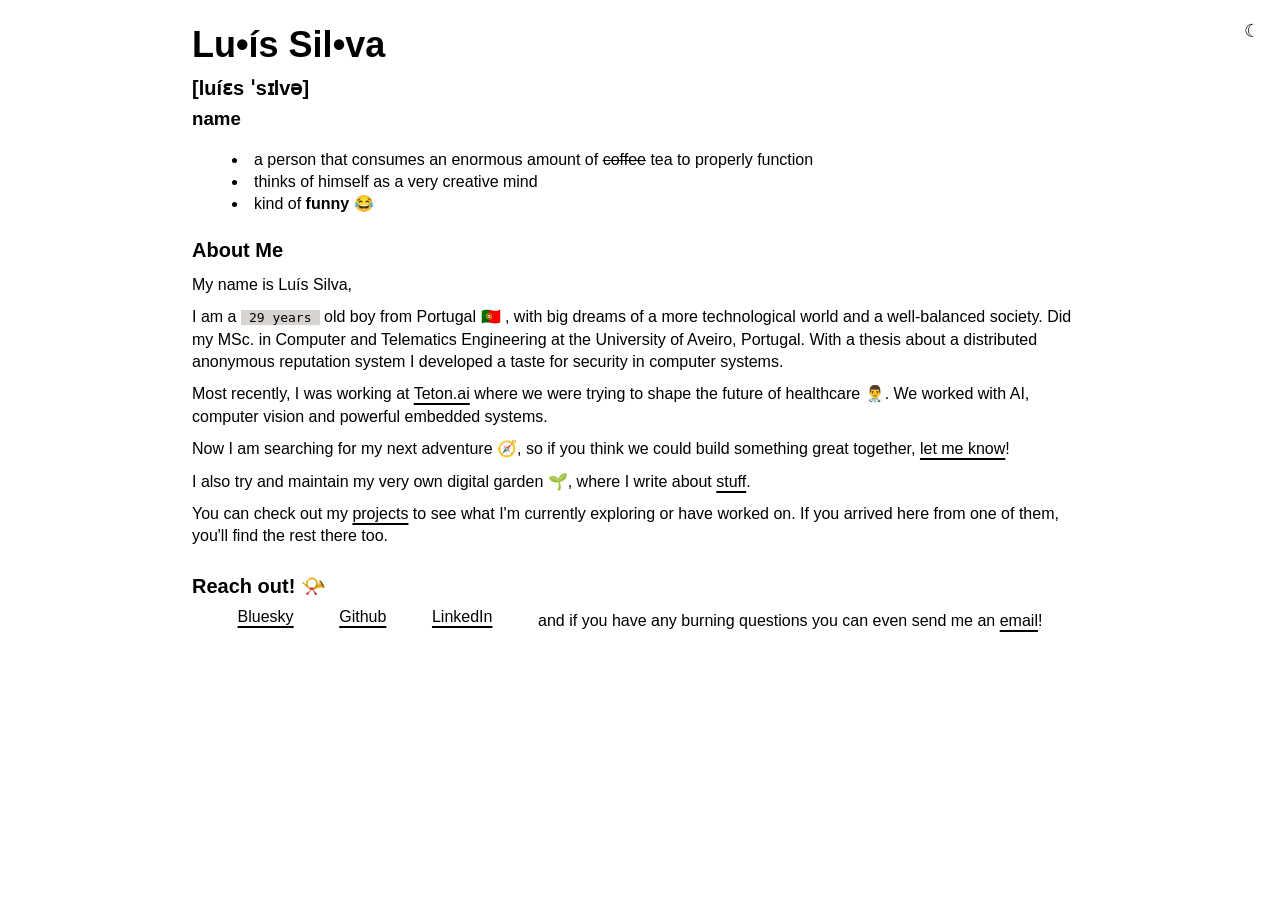
<file: src/index.html>
<!doctype html>
<html lang="en">
    <head>
        <meta charset="UTF-8" />
        <meta name="viewport" content="width=device-width, initial-scale=1.0" />
        <meta name="color-scheme" content="light dark" />
        <title>Luís Silva - About</title>
        <link rel="icon" type="image/x-icon" href="favicon/favicon.ico" />
        <link
            rel="icon"
            type="image/png"
            sizes="32x32"
            href="favicon/favicon-32x32.png"
        />
        <link
            rel="icon"
            type="image/png"
            sizes="16x16"
            href="favicon/favicon-16x16.png"
        />
        <link rel="stylesheet" href="style.css" />
        <script>
            const t = localStorage.getItem("theme");
            if (t) document.documentElement.setAttribute("data-theme", t);
        </script>
    </head>
    <body>
        <div class="crosshair-h" id="crosshair-h"></div>
        <div class="crosshair-v" id="crosshair-v"></div>
        <button class="theme-toggle" id="theme-toggle" aria-label="Toggle theme"></button>
        <div>
            <h1 class="title-4xl">Lu•ís Sil•va</h1>
            <h2 class="title-xl">[luíɛs ˈsɪlvə]</h2>
            <h3>name</h3>
            <ol class="list-disc">
                <li>
                    a person that consumes an enormous amount of
                    <s>coffee</s> tea to properly function
                </li>
                <li>thinks of himself as a very creative mind</li>
                <li>kind of <strong id="compliment">funny 😂</strong></li>
            </ol>
        </div>

        <div class="section">
            <h2 class="title-xl">About Me</h2>
            <p>My name is Luís Silva,</p>
            <p>
                I am a <span class="age-badge" id="age">28 years</span> old boy
                from Portugal 🇵🇹 , with big dreams of a more technological world
                and a well-balanced society. Did my MSc. in Computer and
                Telematics Engineering at the University of Aveiro, Portugal.
                With a thesis about a distributed anonymous reputation system I
                developed a taste for security in computer systems.
            </p>
            <p>
                Most recently, I was working at
                <a class="link" href="https://www.teton.ai/">Teton.ai</a> where
                we were trying to shape the future of healthcare 👨‍⚕️. We worked
                with AI, computer vision and powerful embedded systems.
            </p>

            <p>
                Now I am searching for my next adventure 🧭, so if you think
                we could build something great together,
                <a class="link" href="mailto:luiscomsnofim@gmail.com"
                    >let me know</a
                >!
            </p>

            <p>
                I also try and maintain my very own digital garden 🌱, where I
                write about
                <a class="link" href="https://garden.luissilva.eu/">stuff</a>.
            </p>

            <p>
                You can check out my <a class="link" href="projects.html">projects</a>
                to see what I'm currently exploring or have worked on. If you
                arrived here from one of them, you'll find the rest there too.
            </p>
        </div>

        <div class="section">
            <h2 class="title-xl">Reach out! 📯</h2>
            <div class="links-container">
                <a
                    class="link link-blue"
                    href="https://bsky.app/profile/luissilva.eu"
                    >Bluesky</a
                >
                <a class="link link-blue" href="https://github.com/LudeeD"
                    >Github</a
                >
                <a
                    class="link link-blue"
                    href="https://www.linkedin.com/in/lu%C3%ADscomsnofim/"
                    >LinkedIn</a
                >
                <p>
                    and if you have any burning questions you can even send me
                    an
                    <a
                        class="link link-blue"
                        href="mailto:luiscomsnofim@gmail.com"
                        >email</a
                    >!
                </p>
            </div>
        </div>

        <script>
            const toggle = document.getElementById("theme-toggle");

            function isDark() {
                const theme = document.documentElement.getAttribute("data-theme");
                if (theme === "dark") return true;
                if (theme === "light") return false;
                return window.matchMedia("(prefers-color-scheme: dark)").matches;
            }

            function updateToggle() {
                toggle.textContent = isDark() ? "☀" : "☾";
            }

            toggle.addEventListener("click", () => {
                const next = isDark() ? "light" : "dark";
                document.documentElement.setAttribute("data-theme", next);
                localStorage.setItem("theme", next);
                updateToggle();
            });

            updateToggle();
        </script>

        <script>
            const ch = document.getElementById("crosshair-h");
            const cv = document.getElementById("crosshair-v");

            document.addEventListener("mousemove", (e) => {
                ch.style.top = e.clientY + "px";
                cv.style.left = e.clientX + "px";
                ch.style.setProperty("--x", e.clientX + "px");
                cv.style.setProperty("--y", e.clientY + "px");
                ch.style.visibility = "visible";
                cv.style.visibility = "visible";
            });
        </script>

        <script>
            // Compliments rotation
            const compliments = [
                "funny 😂",
                "interesting 🤔",
                "awesome 😎",
                "lazy 🥱",
                "nice 👍",
                "a GIT lover 🤓",
            ];

            let currentCompliment = 0;
            const complimentElement = document.getElementById("compliment");

            // Age calculation
            function getAge() {
                const currDate = new Date();
                const birthDate = new Date(1996, 11, 19); // Month is 0-indexed in JS
                const secDiff = (currDate - birthDate) / 1000;
                const years = Math.floor(secDiff / 31536000);
                return years;
            }

            // Update age
            document.getElementById("age").textContent = `${getAge()} years`;

            // Rotate compliments every 5 seconds
            setInterval(() => {
                currentCompliment =
                    (currentCompliment + 1) % compliments.length;
                complimentElement.textContent = compliments[currentCompliment];
            }, 5000);
        </script>
    </body>
</html>
</file>
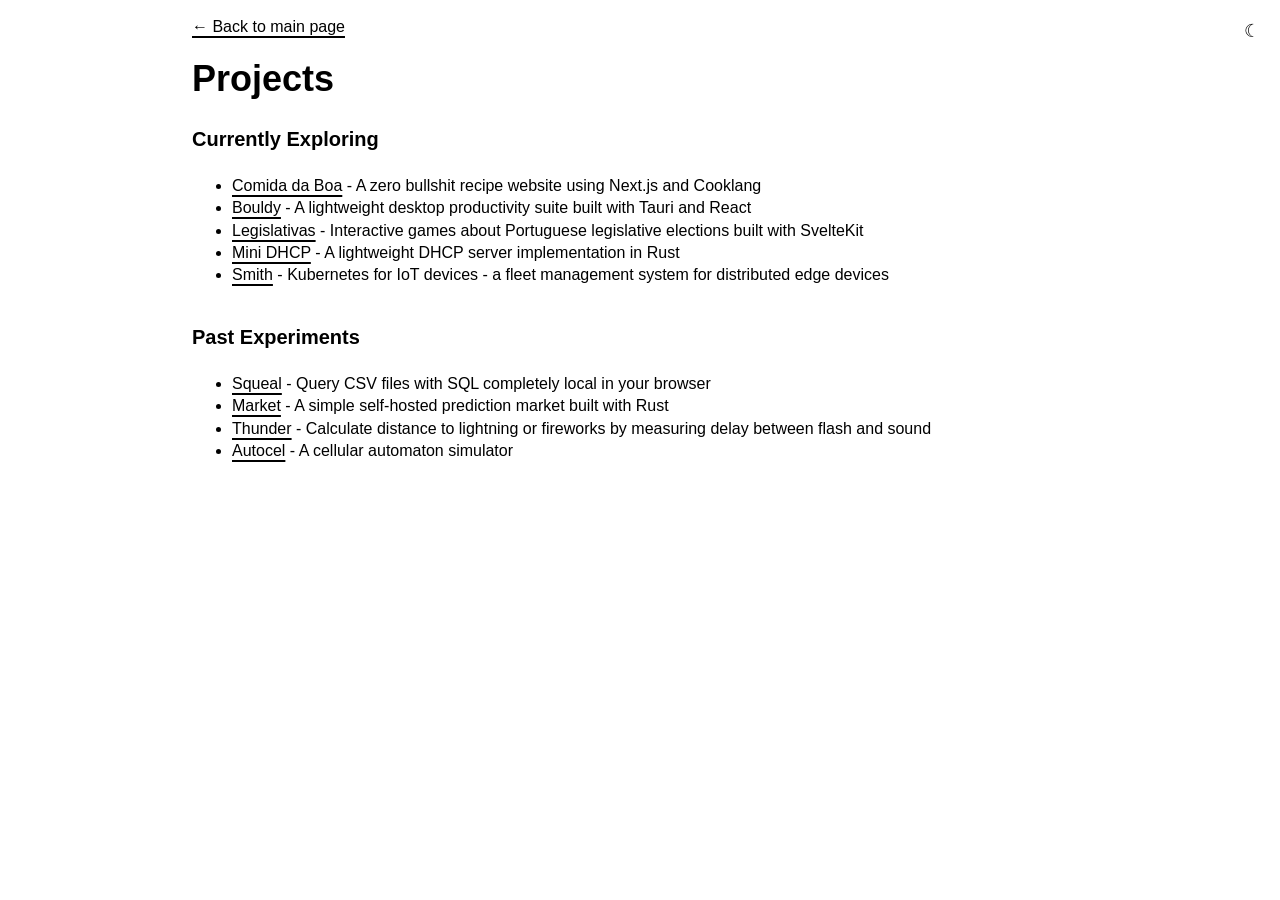
<file: src/projects.html>
<!doctype html>
<html lang="en">
    <head>
        <meta charset="UTF-8" />
        <meta name="viewport" content="width=device-width, initial-scale=1.0" />
        <meta name="color-scheme" content="light dark" />
        <title>Projects - Luís Silva</title>
        <link rel="icon" type="image/x-icon" href="favicon/favicon.ico" />
        <link
            rel="icon"
            type="image/png"
            sizes="32x32"
            href="favicon/favicon-32x32.png"
        />
        <link
            rel="icon"
            type="image/png"
            sizes="16x16"
            href="favicon/favicon-16x16.png"
        />
        <link rel="stylesheet" href="style.css" />
        <script>
            const t = localStorage.getItem("theme");
            if (t) document.documentElement.setAttribute("data-theme", t);
        </script>
    </head>
    <body>
        <div class="crosshair-h" id="crosshair-h"></div>
        <div class="crosshair-v" id="crosshair-v"></div>
        <button class="theme-toggle" id="theme-toggle" aria-label="Toggle theme"></button>

        <div class="back-link">
            <a class="link" href="index.html">← Back to main page</a>
        </div>

        <div>
            <h1 class="title-4xl">Projects</h1>
        </div>

        <div class="section">
            <h2 class="title-xl">Currently Exploring</h2>
            <ul>
                <li>
                    <a class="link" href="https://comidadaboa.com"
                        >Comida da Boa</a
                    >
                    - A zero bullshit recipe website using Next.js and Cooklang
                </li>
                <li>
                    <a class="link" href="https://ludeed.github.io/bouldy/"
                        >Bouldy</a
                    >
                    - A lightweight desktop productivity suite built with Tauri
                    and React
                </li>
                <li>
                    <a class="link" href="https://legislativas.luissilva.eu/"
                        >Legislativas</a
                    >
                    - Interactive games about Portuguese legislative elections
                    built with SvelteKit
                </li>
                <li>
                    <a class="link" href="https://github.com/LudeeD/mini-dhcp"
                        >Mini DHCP</a
                    >
                    - A lightweight DHCP server implementation in Rust
                </li>
                <li>
                    <a class="link" href="https://github.com/Teton-ai/smith"
                        >Smith</a
                    >
                    - Kubernetes for IoT devices - a fleet management system for
                    distributed edge devices
                </li>
            </ul>
        </div>

        <div class="section">
            <h2 class="title-xl">Past Experiments</h2>
            <ul>
                <li>
                    <a class="link" href="https://ludeed.github.io/squeal/"
                        >Squeal</a
                    >
                    - Query CSV files with SQL completely local in your browser
                </li>
                <li>
                    <a class="link" href="https://github.com/LudeeD/market"
                        >Market</a
                    >
                    - A simple self-hosted prediction market built with Rust
                </li>
                <li>
                    <a class="link" href="https://thunder.luissilva.eu/"
                        >Thunder</a
                    >
                    - Calculate distance to lightning or fireworks by measuring
                    delay between flash and sound
                </li>
                <li>
                    <a class="link" href="https://autocel.luissilva.eu/"
                        >Autocel</a
                    >
                    - A cellular automaton simulator
                </li>
            </ul>
        </div>
        <script>
            const toggle = document.getElementById("theme-toggle");

            function isDark() {
                const theme = document.documentElement.getAttribute("data-theme");
                if (theme === "dark") return true;
                if (theme === "light") return false;
                return window.matchMedia("(prefers-color-scheme: dark)").matches;
            }

            function updateToggle() {
                toggle.textContent = isDark() ? "☀" : "☾";
            }

            toggle.addEventListener("click", () => {
                const next = isDark() ? "light" : "dark";
                document.documentElement.setAttribute("data-theme", next);
                localStorage.setItem("theme", next);
                updateToggle();
            });

            updateToggle();
        </script>

        <script>
            const ch = document.getElementById("crosshair-h");
            const cv = document.getElementById("crosshair-v");

            document.addEventListener("mousemove", (e) => {
                ch.style.top = e.clientY + "px";
                cv.style.left = e.clientX + "px";
                ch.style.setProperty("--x", e.clientX + "px");
                cv.style.setProperty("--y", e.clientY + "px");
                ch.style.visibility = "visible";
                cv.style.visibility = "visible";
            });
        </script>
    </body>
</html>
</file>
<file: src/style.css>
:root {
    --bg: white;
    --text: black;
    --badge-bg: #d6d3d1;
    --crosshair: rgba(0, 0, 0, 0.1);
    --crosshair-center: rgba(0, 0, 0, 0.8);
}

@media (prefers-color-scheme: dark) {
    :root:not([data-theme="light"]) {
        --bg: #111;
        --text: #e5e5e5;
        --badge-bg: #333;
        --crosshair: rgba(255, 255, 255, 0.1);
        --crosshair-center: rgba(255, 255, 255, 0.8);
    }
}

[data-theme="dark"] {
    --bg: #111;
    --text: #e5e5e5;
    --badge-bg: #333;
    --crosshair: rgba(255, 255, 255, 0.1);
    --crosshair-center: rgba(255, 255, 255, 0.8);
}

body {
    font-family:
        -apple-system, BlinkMacSystemFont, "Segoe UI", Roboto,
        Oxygen, Ubuntu, Cantarell, sans-serif;
    max-width: 896px;
    margin: 0 auto;
    padding: 16px;
    background-color: var(--bg);
    color: var(--text);
    line-height: 1.4;
}

.section {
    margin-top: 16px;
    display: flex;
    flex-direction: column;
    gap: 2px;
}

p {
    margin: 4px 0;
}

h1,
h2,
h3 {
    margin: 4px 0;
}

.title-xl {
    font-size: 20px;
    font-weight: bold;
}

.title-4xl {
    font-size: 36px;
    font-weight: bold;
}

.list-disc {
    list-style-type: disc;
    list-style-position: inside;
}

.age-badge {
    background-color: var(--badge-bg);
    font-family: monospace;
    padding: 0 8px;
}

.links-container {
    display: flex;
    flex-direction: row;
    justify-content: space-evenly;
    flex-wrap: wrap;
}

.link {
    text-decoration: underline;
    text-underline-offset: 4px;
    text-decoration-thickness: 2px;
    color: inherit;
}

.link:hover {
    text-decoration-color: #d946ef;
}

.link-blue:hover {
    text-decoration-color: #3b82f6;
}

.back-link {
    margin-bottom: 16px;
}

.theme-toggle {
    position: fixed;
    top: 16px;
    right: 16px;
    background: none;
    border: none;
    font-size: 18px;
    padding: 4px;
    z-index: 10000;
    color: var(--text);
}

html,
body,
* {
    cursor: none !important;
}

html {
    min-height: 100vh;
}

.crosshair-h,
.crosshair-v {
    position: fixed;
    pointer-events: none;
    z-index: 9999;
    visibility: hidden;
}

.crosshair-h {
    width: 100vw;
    height: 1px;
    left: 0;
    background: linear-gradient(
        to right,
        var(--crosshair) calc(var(--x) - 16px),
        var(--crosshair-center) var(--x),
        var(--crosshair) calc(var(--x) + 16px)
    );
}

.crosshair-v {
    width: 1px;
    height: 100vh;
    top: 0;
    background: linear-gradient(
        to bottom,
        var(--crosshair) calc(var(--y) - 16px),
        var(--crosshair-center) var(--y),
        var(--crosshair) calc(var(--y) + 16px)
    );
}

@media (hover: none) {
    html,
    body,
    * {
        cursor: auto !important;
    }

    .crosshair-h,
    .crosshair-v {
        display: none;
    }
}
</file>
